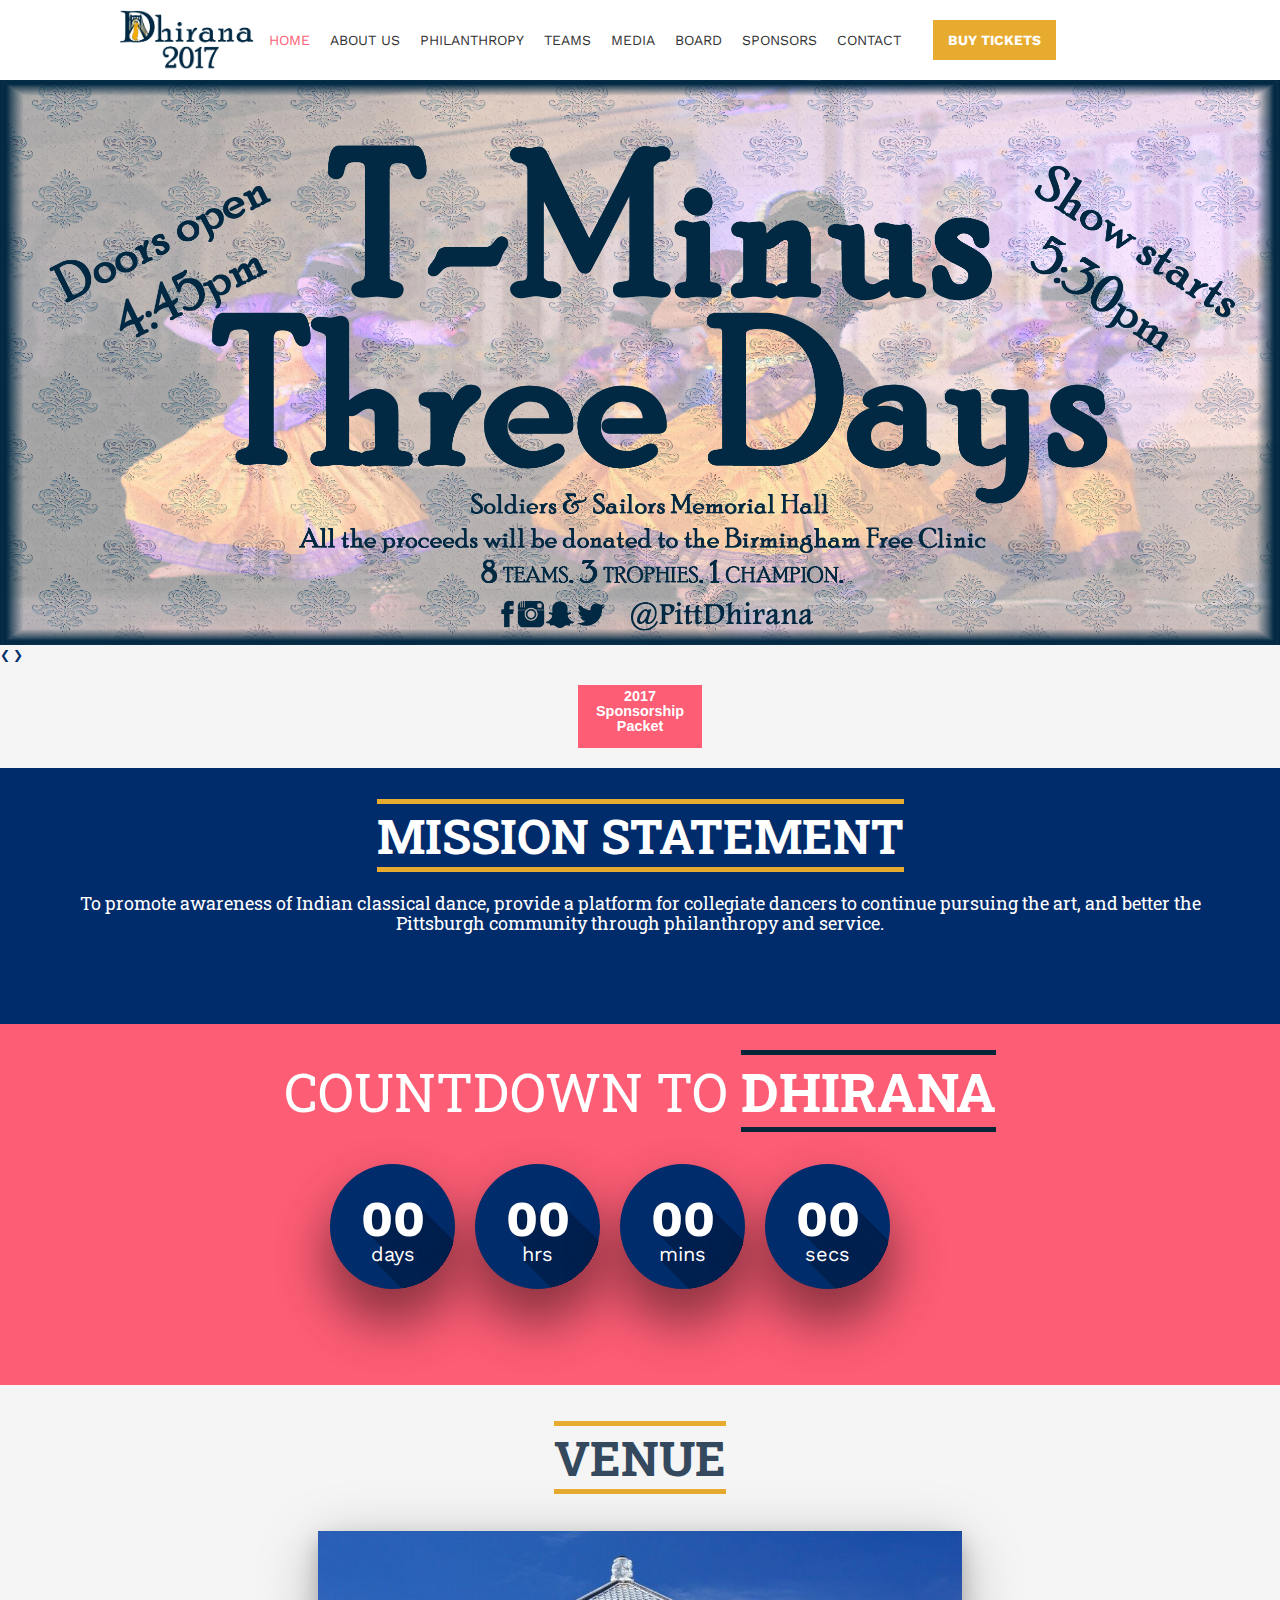
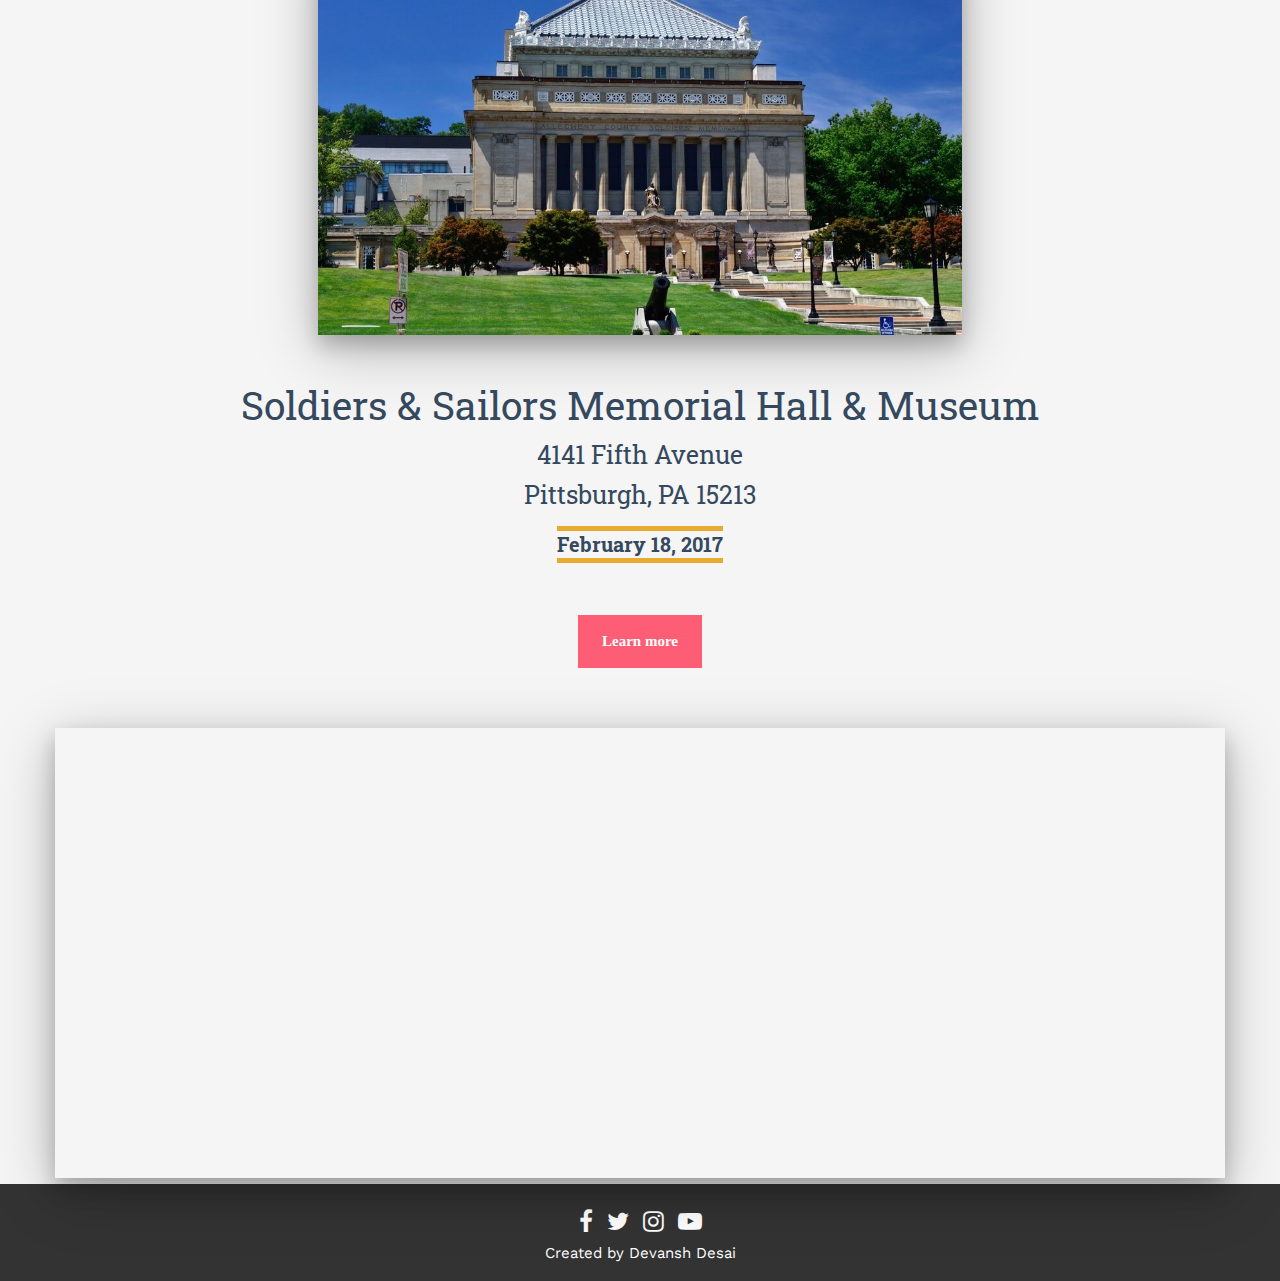
<file: index.html>
<!DOCTYPE html>
<!--[if lt IE 7]>      <html class="no-js lt-ie9 lt-ie8 lt-ie7"> <![endif]-->
<!--[if IE 7]>         <html class="no-js lt-ie9 lt-ie8"> <![endif]-->
<!--[if IE 8]>         <html class="no-js lt-ie9"> <![endif]-->
<!--[if gt IE 8]><!-->
<html class="no-js">
<!--<![endif]-->

<head>
    <meta charset="utf-8">
    <meta http-equiv="X-UA-Compatible" content="IE=edge,chrome=1">
    <title>Home | Dhirana 2017</title>
    <meta name="description" content="">
    <meta name="viewport" content="width=device-width">
    <meta name="viewport" content="width=device-width, initial-scale=1">
    
    <link rel="stylesheet" href="http://www.w3schools.com/lib/w3.css">
    <link rel="stylesheet" href="css/bootstrap.min.css">
    <link rel="stylesheet" href="css/bootstrap-responsive.min.css">
    <link rel="stylesheet" href="https://maxcdn.bootstrapcdn.com/font-awesome/4.4.0/css/font-awesome.min.css">
    <link rel="stylesheet" href="css/main.css">

    <script src="js/vendor/modernizr-2.6.2-respond-1.1.0.min.js"></script>

    <link rel="apple-touch-icon" sizes="57x57" href="images/favicons/apple-icon-57x57.png">
    <link rel="apple-touch-icon" sizes="60x60" href="images/favicons/apple-icon-60x60.png">
    <link rel="apple-touch-icon" sizes="72x72" href="images/favicons/apple-icon-72x72.png">
    <link rel="apple-touch-icon" sizes="76x76" href="images/favicons/apple-icon-76x76.png">
    <link rel="apple-touch-icon" sizes="114x114" href="images/favicons/apple-icon-114x114.png">
    <link rel="apple-touch-icon" sizes="120x120" href="images/favicons/apple-icon-120x120.png">
    <link rel="apple-touch-icon" sizes="144x144" href="images/favicons/apple-icon-144x144.png">
    <link rel="apple-touch-icon" sizes="152x152" href="images/favicons/apple-icon-152x152.png">
    <link rel="apple-touch-icon" sizes="180x180" href="images/favicons/apple-icon-180x180.png">
    <link rel="icon" type="image/png" sizes="192x192" href="images/favicons/android-icon-192x192.png">
    <link rel="icon" type="image/png" sizes="32x32" href="images/favicons/favicon-32x32.png">
    <link rel="icon" type="image/png" sizes="96x96" href="images/favicons/favicon-96x96.png">
    <link rel="icon" type="image/png" sizes="16x16" href="images/favicons/favicon-16x16.png">
    <link rel="manifest" href="images/favicons/manifest.json">
    <meta name="msapplication-TileColor" content="#ffffff">
    <meta name="msapplication-TileImage" content="images/favicons/ms-icon-144x144.png">
    <meta name="theme-color" content="#ffffff">
</head>

<body>
    <div id="fb-root"></div>
    <script>
        (function(d, s, id) {
            var js, fjs = d.getElementsByTagName(s)[0];
            if (d.getElementById(id)) return;
            js = d.createElement(s);
            js.id = id;
            js.src = "//connect.facebook.net/en_US/sdk.js#xfbml=1&version=v2.5";
            fjs.parentNode.insertBefore(js, fjs);
        }(document, 'script', 'facebook-jssdk'));
    </script>
    <div id="mainlogo">
        <header class="navbar navbar-fixed-top">
            <div class="navbar-inner">
                <div class="container">
                    <div class="pull-left" width="10px">
                        <a href="index.html">
                            <img id="widelogo" src="images/Dhirana2017WebsiteLogo_Poor.jpg" alt="dhirana 2017 wide logo">
                        </a>
                    </div>
                    <a style="margin-right:8%;" class="btn btn-navbar" data-toggle="collapse" data-target=".nav-collapse">
                        <span class="icon-bar"></span>
                        <span class="icon-bar"></span>
                        <span class="icon-bar"></span>
                    </a>
                    <div class="nav-collapse collapse center">
                        <ul class="nav">
                            <li class="active"><a href="index.html">Home</a></li>
                            <li><a href="aboutus.html">About Us</a></li>
                            <li><a href="philanthropy.html">Philanthropy</a></li>
                            <li><a href="teams.html">Teams</a></li>
                            <li><a href="media.html">Media</a></li>
                            <li><a href="board.html">Board</a></li>
			    <li><a href="sponsors.html">Sponsors</a></li>
                            <!--<li><a href="spifpa.html">SPIFPA</a></li>-->
                            <li><a href="contact-us.html">Contact</a></li>
			    <li>&nbsp;&nbsp;&nbsp;&nbsp;</li>
                            <li>&nbsp;&nbsp;&nbsp;&nbsp;</li>
                            <li>&nbsp;&nbsp;&nbsp;&nbsp;</li>
                            <li>&nbsp;&nbsp;&nbsp;&nbsp;</li>
			    <li>&nbsp;&nbsp;&nbsp;&nbsp;</li>
                            <li>&nbsp;&nbsp;&nbsp;&nbsp;</li>
                            <li>&nbsp;&nbsp;&nbsp;&nbsp;</li>
                            <li>&nbsp;&nbsp;&nbsp;&nbsp;</li>
			    <li>
                                <a style="background-color:#E7AB2F" target="_blank" width="100px" height="45px" href="https://dhirana2017.yapsody.com/event/index/58499/dhirana">
                                    <b style="color:#fff">BUY TICKETS</b>
                                </a>
                            </li>
		 	    <!--<li>&nbsp;&nbsp;&nbsp;&nbsp;</li>
                            <li>&nbsp;&nbsp;&nbsp;&nbsp;</li>
                            <li>&nbsp;&nbsp;&nbsp;&nbsp;</li>
                            <li>&nbsp;&nbsp;&nbsp;&nbsp;</li>
			    <li>&nbsp;&nbsp;&nbsp;&nbsp;</li>
                            <li>&nbsp;&nbsp;&nbsp;&nbsp;</li>
                            <li>&nbsp;&nbsp;&nbsp;&nbsp;</li>
                            <li>&nbsp;&nbsp;&nbsp;&nbsp;</li>
                            <li>
                                <a style="background-color:#E7AB2F" target="_blank" href="https://engage.pitt.edu/dhirana">
                                    <b style="color:#fff">DONATE NOW</b>
                                </a>
                            </li>-->
                        </ul>
                    </div>
                </div>
            </div>
        </header>

	    <br/><br/><br/><br/>
	 <div class="w3-content w3-display-container">
	
		 
	<a href="https://www.facebook.com/events/222160954912712/"> 
        	<img class="mySlides" src="images/websiteImages/ThreeDaysLeft.jpg" style="width:100%">
	</a>
	<a href="https://www.facebook.com/PittDhirana/"> 
        	<img class="mySlides" src="images/websiteImages/Flyer2BackStretched.jpg" style="width:100%">
	</a>
	<a href="https://www.facebook.com/PittDhirana/"> 
        	<img class="mySlides" src="images/websiteImages/PittAlumniStretched.jpg" style="width:100%">
	</a>
	<a href="https://www.youtube.com/watch?v=ksDWCo5DIgI">
        	<img class="mySlides" src="images/websiteImages/WebsiteLineupStretched.jpg" style="width:100%">
	</a>
	
		 
        <a class="w3-btn-floating w3-display-left" onclick="plusDivs(-1)">&#10094;</a>
        <a class="w3-btn-floating w3-display-right" onclick="plusDivs(1)">&#10095;</a>
	</div>
        
        <script>
            var slideIndex = 1;
            showDivs(slideIndex);

            function plusDivs(n) { 
                showDivs(slideIndex += n);
            }

            function showDivs(n) {
                var i;
                var x = document.getElementsByClassName("mySlides");
                if (n > x.length) {slideIndex = 1}    
                if (n < 1) {slideIndex = x.length}
                for (i = 0; i < x.length; i++) {
                    x[i].style.display = "none";  
                }
                x[slideIndex-1].style.display = "block";  
            }
        </script>
        
        <script>
            var myIndex = 0;
            carousel();

            function carousel() {
                var i;
                var x = document.getElementsByClassName("mySlides");
                for (i = 0; i < x.length; i++) {
                    x[i].style.display = "none";  
                }
                myIndex++;
                if (myIndex > x.length) {myIndex = 1}    
                x[myIndex-1].style.display = "block";  
                setTimeout(carousel, 8000); // Change image every 8 seconds
            }
        </script>
	    <br>
            <center>
                <a target="_blank" href="Dhirana2017_SponsorshipPacket.pdf" style="font-size:0.6em;font-family:'Roboto Slab';line-height:1.2em;">
                    <div class="btn btn-primary" style="color:#fff;font-family:'Lato',sans-serif;font-size:2.0em;width:100px;height:55px;line-height:15px;">
                        <b>2017 Sponsorship Packet</b>
                    </div>
                </a>
                <!--<a target="_blank" href="https://engage.pitt.edu/dhirana" style="font-size:0.6em;font-family:'Roboto Slab';line-height:1.2em;">
                    <div class="btn btn-primary" style="color:#fff;font-family:'Lato',sans-serif;font-size:2.0em;width:100px;height:55px;line-height:15px;">
			    <b>Donate Online</b>
                    </div>
                </a>-->
        <br><br>

    <section id="about">
        <div class="container">
            <div class="center gap">
                <br>
                <h3 style="font-size:4em;line-height:2em;"><b style="border-bottom:5px solid #E7AB2F;border-top:5px solid #E7AB2F;">MISSION STATEMENT</b></h3>
                <h4 class="mission">To promote awareness of Indian classical dance, provide a platform for collegiate dancers to continue pursuing the art, and better the Pittsburgh community through philanthropy and service.</h4>
            </div>
            <br>
            <br>
        </div>
    </section>
    <section class="center" id="countdownsection">
        <div class="container center">
            <div class="center">
                <h3 style="font-size:4.5em;">COUNTDOWN TO <b style="border-bottom:5px solid #092638;border-top:5px solid #092638;line-height:2.5em;">DHIRANA</b></h3>
            </div>
            <div class="container">
                <div class="row center">
                    <time id="count-down" datetime="2017-02-18T23:00:00"></time>
                </div>
            </div>
            <br>
            <br>
            <br>
        </div>
    </section>

    <section id="career" class="container">
        <div class="row-fluid">
            <div class="span12">
                <br>
                <h1 class="center" style="font-size:4em;line-height:1.8em;">
                    <b style="border-bottom:5px solid #E7AB2F;border-top:5px solid #E7AB2F;">VENUE</b></h1>
                <br>
            </div>
        </div>
        <div class="center">
            <img class="shadow" alt="soliders and sailors memorial hall sunny" style="min-width:325px;" width="55%" src="images/Soldiers3.jpg" alt="soldiers and sailors memorial hall front outside sunny">
        </div>
        <br>
        <br>
        <div class="center">
            <h1>Soldiers & Sailors Memorial Hall & Museum</h1>
            <h3>4141 Fifth Avenue
                <br>Pittsburgh, PA 15213</h3>
            <h2><b style="border-bottom:5px solid #E7AB2F;border-top:5px solid #E7AB2F;">February 18, 2017</b></h2>
            <br>
            <br>
            <a target="_blank" href="http://soldiersandsailorshall.org/">
                <div class="btn btn-primary" style="color:#fff;font-size:1.25em;font-family:'Lato';line-height:45px;height:45px;width:100px;">
                    <b>Learn more</b>
                </div>
            </a>
            <br>
            <br>
        </div>
        <br>
        <br>
        <iframe class="shadow" width="100%" height="450" frameborder="0" style="border:0" src="https://www.google.com/maps/embed/v1/place?q=place_id:ChIJtXxIMCnyNIgRGFR6_AYkEnM&key=AIzaSyChLGV9QfRcL6MaZ-vTZaGXPLp4hsobjPc" allowfullscreen></iframe>
    </section>

    <footer id="footer">
        <div class="container center">
            <div class="row-fluid">
                <div class="span12">
                    <ul class="social center">
                        <li><a target="_blank" href="https://www.facebook.com/PittDhirana"><i class="fa fa-facebook"></i></a></li>
                        <li><a target="_blank" href="https://twitter.com/pittdhirana"><i class="fa fa-twitter"></i></a></li>
                        <li><a target="_blank" href="https://instagram.com/pittdhirana/"><i class="fa fa-instagram"></i></a></li>
                        <li><a target="_blank" href="https://www.youtube.com/user/officialpittdhirana"><i class="fa fa-youtube-play"></i></a></li>
                    </ul>
                </div>
            </div>
            <div class="row-fluid">
                <div class="span12">
                    <a target="_blank" href="http://devanshdesai.com/" style="font-size:1.25em;color:#fff;">
                        <div style="margin-top:7px;" class="mylink">
                            Created by Devansh Desai
                        </div>
                    </a>
                </div>
            </div>
        </div>
    </footer>

    <script>
        (function(i, s, o, g, r, a, m) {
            i['GoogleAnalyticsObject'] = r;
            i[r] = i[r] || function() {
                (i[r].q = i[r].q || []).push(arguments)
            }, i[r].l = 1 * new Date();
            a = s.createElement(o),
                m = s.getElementsByTagName(o)[0];
            a.async = 1;
            a.src = g;
            m.parentNode.insertBefore(a, m)
        })(window, document, 'script', '//www.google-analytics.com/analytics.js', 'ga');

        ga('create', 'UA-65611163-3', 'auto');
        ga('send', 'pageview');
    </script>
    <script src="js/vendor/jquery-1.9.1.min.js"></script>
    <script src="js/vendor/bootstrap.min.js"></script>
    <script src="js/countdown.js"></script>
    <script>
        $(document).ready(function() {
            $("#count-down")
                .countdown({
                    numberFormat: "true"
                }, function() {});
        });
    </script>

</body>

</html>
</file>
<file: css/main.css>
@import url(https://fonts.googleapis.com/css?family=Work+Sans);
@import url(https://fonts.googleapis.com/css?family=Roboto+Slab:300);
* {
    max-width: 100%;
}
html, body {
    max-width: 100%;
    !important height: 100%;
    margin: 0px;
    padding: 0px;
    overflow-x: hidden;
    background: #eeeeee;
}
.clearfix {
    *zoom: 1
}
.clearfix:before, .clearfix:after {
    display: table;
    content: "";
    line-height: 0
}
.clearfix:after {
    clear: both
}
.hide-text {
    font: 0/0 a;
    color: transparent;
    text-shadow: none;
    background-color: transparent;
    border: 0
}
.input-block-level {
    display: block;
    width: 100%;
    min-height: 30px;
    -webkit-box-sizing: border-box;
    -moz-box-sizing: border-box;
    box-sizing: border-box
}
body {
    font-size: 12px;
    color: #34495e;
    background: #f5f5f5
}
body h1, body h2, body h3, body h4, body .created {
    font-family: "Roboto Slab", sans-serif;
    ;
    font-weight: normal
}
body h5, body h6 {
    margin: 0
}
body h3, body h4 {
    margin-top: 0
}
.btn {
    -webkit-border-radius: 0;
    -moz-border-radius: 0;
    border-radius: 0;
    border: 0;
    background-image: none;
    text-shadow: none;
    -webkit-box-shadow: none;
    -moz-box-shadow: none;
    box-shadow: none
}
.btn.btn-transparent {
    border: 3px solid #fff;
    background: transparent;
    color: #fff
}
.btn.btn-transparent:hover {
    border-color: rgba(255, 255, 255, 0.5)

}
.btn.btn-link {
    color: #FD5D75;
    padding: 0
}
.btn.btn-link:hover {
    text-decoration: none
}
.btn-primary {
    background-color: #FD5D75;
    -webkit-transition: background-color 1s;
    transition: background-color 1s;
}
.btn-primary:hover {
    background-color: #C6364B;
    color: #fff;
    -webkit-transition: background-color 1s;
    transition: background-color 1s;
}
a {
    color: #002C6C;
    -webkit-transition: 300ms;
    -moz-transition: 300ms;
    -o-transition: 300ms;
    transition: 300ms
}
a:hover, a:focus {
    color: #002C6C;
    text-decoration: none;
    outline: 0
}
.dropdown-menu {
    margin-top: -1px;
    min-width: 180px
}
body>section {
    padding: 50px 0
}
body>section#slide-show {
    padding: 0
}
#countdownsection {
    background: #FD5D75;
    color: #fff
}
#countdownsection .links>a {
    background: #fff;
    color: #2dcc70;
    text-shadow: none
}
#sponsors {
    background: #fff
}
#sponsors h4 {
    color: #999
}
#sponsors .carousel {
    margin-bottom: 0
}
#sponsors .sponsors ul.thumbnails {
    margin: 0
}
#sponsors .sponsors ul.thumbnails>li {
    text-align: center;
    margin-bottom: 0
}
#sponsors .prev, #sponsors .next {
    color: #FD5D75
}
.title {
    color: #002C6C;
    padding: 25px 0;
}
.center {
    text-align: center
}
.box {
    background-color: #fff;
    border-top: 1px solid #f0f0f0;
    -webkit-box-shadow: 0 1px 2px 0 rgba(0, 0, 0, 0.1);
    box-shadow: 0 1px 2px 0 rgba(0, 0, 0, 0.1);
    padding: 10px;
    -webkit-border-radius: 4px;
    -moz-border-radius: 4px;
    border-radius: 4px
}
.progress {
    margin-bottom: 10px
}
.progress, .progress .bar {
    -webkit-border-radius: 0;
    -moz-border-radius: 0;
    border-radius: 0;
    background-image: none;
    -webkit-box-shadow: none;
    -moz-box-shadow: none;
    box-shadow: none;
    text-shadow: none;
    height: 30px;
    line-height: 30px
}
.label, .badge {
    font-weight: 300;
    font-size: 90%
}
ul.breadcrumb {
    margin: 12px 0 0;
    background: transparent
}
ul.breadcrumb>li {
    text-shadow: none
}
ul.breadcrumb>li>a, ul.breadcrumb>li .divider {
    color: #fff
}
ul.breadcrumb>li.active {
    color: rgba(255, 255, 255, 0.7)
}
ul.tag-cloud li {
    display: inline-block;
    margin: 0 0 2px 0
}
.btn-social {
    border: 0;
    color: #fff;
    text-shadow: 0 1px rgba(0, 0, 0, 0.5)
}
.btn-social.btn-facebook {
    background: #4f7dd4
}
.btn-social.btn-facebook:hover {
    background: #789bde
}
.btn-social.btn-twitter {
    background: #5bceff
}
.btn-social.btn-twitter:hover {
    background: #8eddff
}
.btn-social:hover {
    color: #fff
}
header.navbar .navbar-inner {
    background: #fff!important;
    min-width: 107%;
    border: 0;
    -webkit-box-shadow: none;
    -moz-box-shadow: none;
    box-shadow: none
}
header #logo {
    width: 220px;
    height: 80px;
    margin-left: -20%;
    background: url(../images/logo.png) no-repeat 0 0%
}
header.navbar {}
header.navbar .nav {
    margin-top: 20px;
    max-width: 100%;
    align: right;
    display: inline;
}
header.navbar .nav>li {
    margin-right: -10px;
}
header.navbar .nav>li>a {
    padding-top: 10px;
    padding-bottom: 10px;
    color: #333;
    font-family: "Work Sans", sans-serif;
    font-size: 14px;
    text-transform: uppercase;
    text-shadow: none
}
header.navbar .nav>li>a:hover {
    background: transparent;
    color: #FD5D75;
    border-bottom: 5px solid #002C6C;
    -webkit-box-shadow: none;
    -moz-box-shadow: none;
    box-shadow: none
}
header.navbar .nav>li.active>a, header.navbar .nav>li.active>a:hover {
    background: transparent;
    color: #FD5D75;
    -webkit-box-shadow: none;
    -moz-box-shadow: none;
    box-shadow: none
}
header.navbar .nav>li.dropdown.open>a.dropdown-toggle {
    background: transparent;
    color: #FD5D75
}
header.navbar .nav>li.login>a {
    border-left: 1px solid #e5e5e5
}
header .dropdown-menu {
    margin-top: 0px
}
header .dropdown-menu:before {
    display: none!important
}
.navbar .nav li.dropdown.open>.dropdown-toggle, .navbar .nav li.dropdown.active>.dropdown-toggle, .navbar .nav li.dropdown.open.active>.dropdown-toggle {
    background-color: transparent;
    color: #FD5D75
}
.navbar .nav>.active>a, .navbar .nav>.active>a:hover, .navbar .nav>.active>a:focus {
    -webkit-box-shadow: none;
    -moz-box-shadow: none;
    box-shadow: none
}
.navbar .nav>li>a:focus, .navbar .nav>li>a:hover {
    color: #FD5D75
}
.dropdown-menu {
    -webkit-border-radius: 0;
    -moz-border-radius: 0;
    border-radius: 0;
    -webkit-box-shadow: none;
    -moz-box-shadow: none;
    box-shadow: none;
    padding: 0;
    border: 0
}
.dropdown-menu>.active>a, .dropdown-menu>.active>a:hover, .dropdown-menu>.active>a:focus, .dropdown-menu>li>a:hover, .dropdown-menu>li>a:focus, .dropdown-submenu:hover>a, .dropdown-submenu:focus>a {
    background: #FD5D75
}
.main-info {
    background-color: #fff;
    color: #999
}
.main-info h4 {
    color: #999
}
.icon-medium {
    font-size: 18px;
    width: 18px;
    line-height: 18px;
    text-align: center;
    display: inline-block;
    background: #FD5D75;
    padding: 10px;
    -webkit-border-radius: 100%;
    -moz-border-radius: 100%;
    border-radius: 100%;
    color: #fff
}
.modal {
    border: 0;
    width: 600px;
    max-width: 90%;
    !important height: auto;
}
.modal#loginForm {
    width: 600px;
    margin-left: -300px
}
.modal .modal-header {
    border: 0;
    padding: 20px 20px 0
}
.modal .modal-header>h4 {
    font-weight: 300;
    font-size: 14px;
    color: #848484;
    text-transform: uppercase;
    margin: 0
}
.modal .modal-body {
    padding-left: 2.5%;
    position: absolute;
}
.modal input[type="text"], .modal input[type="password"] {
    padding: 5px 10px;
    min-height: 30px;
    width: 130px;
    margin-right: 10px
}
.modal .icon-remove {
    color: #fff;
    position: absolute;
    right: -10px;
    z-index: 9999;
    top: -5px;
    width: 30px;
    height: 30px;
    line-height: 30px;
    text-align: center;
    display: block;
    background: red;
    -webkit-border-radius: 100%;
    -moz-border-radius: 100%;
    border-radius: 100%;
    cursor: pointer
}
.modal button {
    margin-left: 10px;
    border: 0
}
.gap {
    margin-bottom: 50px
}
.big-gap {
    margin-bottom: 100px
}
.no-margin {
    margin: 0;
    padding: 0
}
#about {
    background: #002C6C;
    color: #999
}
#about h1, #about h2, #about h3, #about h4, #about h5, #about h6 {
    color: #fff
}
h2 {
    font-size: 1.7em;
}
#main-contents {
    margin-top: 20px
}
#main-contents .blog-news .created {
    font-size: 18px;
    color: #2dcc70
}
.registration-form {
    border: 0;
    background-color: #fff;
    border-top: 1px solid #f0f0f0;
    -webkit-box-shadow: 0 1px 2px 0 rgba(0, 0, 0, 0.1);
    -moz-box-shadow: 0 1px 2px 0 rgba(0, 0, 0, 0.1);
    box-shadow: 0 1px 2px 0 rgba(0, 0, 0, 0.1);
    padding: 20px;
    display: inline-block
}
#bottom {
    background: #232323;
    color: #6f6f6f
}
#bottom h4 {
    margin-top: 0;
    margin-bottom: 15px
}
#bottom h1, #bottom h2, #bottom h3, #bottom h4, #bottom h5, #bottom h6 {
    color: #fff
}
#bottom a {
    color: #6f6f6f
}
#bottom a:hover {
    color: #FD5D75
}
#bottom ul.address>li {
    position: relative;
    padding-left: 20px;
    margin-top: 10px
}
#bottom ul.address>li:first-child {
    margin-top: 0
}
#bottom ul.address>li>i {
    position: absolute;
    top: 3px;
    left: 0
}
#bottom ul.thumbnails {
    margin-bottom: 0
}
#bottom ul.thumbnails li {
    margin-bottom: 5px
}
ul.arrow, ul.arrow-double, ul.tick, ul.cross, ul.star, ul.rss {
    list-style: none;
    padding: 0;
    margin: 0
}
ul.arrow li::before, ul.arrow-double li::before, ul.tick li::before, ul.cross li::before, ul.star li::before, ul.rss li::before, ul.arrow li::after, ul.arrow-double li::after, ul.tick li::after, ul.cross li::after, ul.star li::after, ul.rss li::after {
    font-family: FontAwesome;
    font-size: 11px
}
ul.arrow li::before, ul.arrow-double li::before, ul.tick li::before, ul.cross li::before, ul.star li::before, ul.rss li::before {
    margin-right: 5px
}
ul.arrow li::before {
    content: "\f105"
}
ul.arrow-double li::before {
    content: "\f101"
}
ul.tick li::before {
    content: "\f00c"
}
ul.cross li::before {
    content: "\f00d"
}
ul.star li::before {
    content: "\f006"
}
ul.rss li::before {
    content: "\f09e"
}
#footer {
    background: #333;
    padding-top: 15px;
    padding-bottom: 15px;
    color: #fff;
    font-family: "Work Sans", sans-serif;
}
#footer a {
    color: #fff;
}
#footer a:hover {
    color: #FD5D75
}
#footer #gototop {
    height: 40px;
    line-height: 40px;
    width: 40px;
    text-align: center;
    display: inline-block;
    background: #1d1d1d;
    font-size: 24px;
    color: #fff
}
#footer #gototop:hover {
    background: #2b2b2b;
    text-decoration: none
}
#footer .cp {
    margin-top: 11px
}
ul.social {
    list-style: none;
    margin: 10px 0 0;
    padding: 0;
    display: inline-block
}
ul.social>li {
    display: inline-block;
    margin: 0 5px
}
ul.social>li>a {
    font-size: 24px;
    color: #fff
}
ul.social>li>a:hover {
    color: #FD5D75
}
.box-border {
    padding: 15px
}
.accordion-group {
    background-color: #fff;
    border-top: 1px solid #f0f0f0
}
.accordion-heading .accordion-toggle {
    color: #666;
    font-weight: 700
}
.accordion-inner {
    border-top: 0
}
.blog .blog-item h2 {
    margin-top: 0
}
.blog .blog-item .date span {
    display: block;
    text-align: center
}
.blog .blog-item .date span.day {
    font-size: 50px;
    line-height: 50px;
    padding-top: 10px;
    font-family: "Roboto Slab", sans-serif;
    , sans-serif
}
.blog .blog-item .date span.month {
    font-size: 18px
}
.blog .blog-item .tag {
    margin-top: 5px
}
.blog .blog-item .avatar {
    margin-top: 5px
}
select, textarea, input[type="text"], input[type="password"], input[type="datetime"], input[type="datetime-local"], input[type="date"], input[type="month"], input[type="time"], input[type="week"], input[type="number"], input[type="email"], input[type="url"], input[type="search"], input[type="tel"], input[type="color"], .uneditable-input {
    -webkit-border-radius: 3px;
    -moz-border-radius: 3px;
    border-radius: 3px;
    -webkit-box-shadow: none;
    -moz-box-shadow: none;
    box-shadow: none;
    min-height: 50px;
    padding: 0 15px;
    border: 3px solid #ededed
}
select:focus, textarea:focus, input[type="text"]:focus, input[type="password"]:focus, input[type="datetime"]:focus, input[type="datetime-local"]:focus, input[type="date"]:focus, input[type="month"]:focus, input[type="time"]:focus, input[type="week"]:focus, input[type="number"]:focus, input[type="email"]:focus, input[type="url"]:focus, input[type="search"]:focus, input[type="tel"]:focus, input[type="color"]:focus, .uneditable-input:focus {
    border-color: #2dcc70;
    -webkit-box-shadow: none;
    -moz-box-shadow: none;
    box-shadow: none
}
.input-block-level {
    min-height: 50px
}
textarea#message {
    padding: 10px 15px;
    height: 219px
}
.widget {
    margin-bottom: 30px
}
.widget>h3 {
    font-size: 16px;
    margin-top: 0
}
.widget h5 {
    margin-top: 10px
}
.widget .date {
    margin-top: 5px;
    padding: 8px 10px;
    background: #2dcc70
}
.widget .date>span {
    display: block;
    text-align: center;
    font-family: "Roboto Slab", sans-serif;
    ;
    color: #fff
}
.widget .date>span.month {
    font-size: 14px;
    line-height: 14px;
    font-weight: 700;
    text-transform: uppercase
}
.widget .date>span.day {
    font-size: 18px;
    line-height: 18px
}
#pricing-table {
    margin-top: 20px;
    margin-bottom: 30px
}
#pricing-table .plan {
    list-style: none;
    margin: 0;
    padding: 0;
    color: #fff
}
#pricing-table .plan.featured {
    -webkit-transform: scale(1.1);
    -moz-transform: scale(1.1);
    -ms-transform: scale(1.1);
    -o-transform: scale(1.1);
    transform: scale(1.1)
}
#pricing-table .plan>li {
    padding: 10px 15px
}
#pricing-table .plan>li.plan-name {
    background: rgba(0, 0, 0, 0.1)
}
#pricing-table .plan>li.plan-name h3 {
    margin: 10px 0
}
#pricing-table .plan>li.plan-action {
    padding: 20px 0
}
#pricing-table .plan1 {
    background: #1abc9c
}
#pricing-table .plan2 {
    background: #e74c3c
}
#pricing-table .plan3 {
    background: #3498db
}
#pricing-table .plan4 {
    background: #9b59b6
}
ul.gallery {
    display: block;
    margin: -15px
}
ul.gallery.col-1 li {
    width: 100%
}
ul.gallery.col-2 li {
    width: 50%
}
ul.gallery.col-3 li {
    width: 33.3333%
}
ul.gallery.col-4 li {
    width: 25%
}
ul.gallery li {
    display: block;
    padding: 0;
    margin: 0;
    float: left
}
ul.gallery li .desc {
    margin: 15px
}
ul.gallery li .preview {
    margin: 15px;
    display: block;
    position: relative
}
ul.gallery li .preview .overlay {
    width: 100%;
    height: 100%;
    position: absolute;
    left: 0;
    top: 0;
    background: rgba(0, 0, 0, 0.6);
    opacity: 0;
    filter: alpha(opacity=0);
    -webkit-transition: opacity 300ms;
    -moz-transition: opacity 300ms;
    -o-transition: opacity 300ms;
    transition: opacity 300ms
}
ul.gallery li .preview .links {
    width: 104px;
    height: 40px;
    position: absolute;
    top: 50%;
    left: 50%;
    margin-top: -20px;
    margin-left: -52px;
    opacity: 0;
    filter: alpha(opacity=0);
    -webkit-transform: translate(0, -50px);
    -moz-transform: translate(0, -50px);
    -ms-transform: translate(0, -50px);
    -o-transform: translate(0, -50px);
    transform: translate(0, -50px);
    -webkit-transition: 300ms;
    -moz-transition: 300ms;
    -o-transition: 300ms;
    transition: 300ms
}
ul.gallery li .preview .links>a {
    width: 50px;
    height: 40px;
    line-height: 40px;
    display: inline-block;
    text-align: center;
    background: #2dcc70;
    color: #fff;
    text-shadow: 0 1px rgba(0, 0, 0, 0.3);
    font-size: 18px;
    margin: 0 1px
}
ul.gallery li .preview:hover .overlay, ul.gallery li .preview:hover .links {
    opacity: 1;
    filter: alpha(opacity=100)
}
ul.gallery li .preview:hover .links {
    -webkit-transform: translate(0, 0);
    -moz-transform: translate(0, 0);
    -ms-transform: translate(0, 0);
    -o-transform: translate(0, 0);
    transform: translate(0, 0)
}
ul.faq {
    list-style: none;
    margin: 0
}
ul.faq li {
    margin-top: 30px
}
ul.faq li:first-child {
    margin-top: 0
}
ul.faq li span.number {
    display: block;
    float: left;
    width: 50px;
    height: 50px;
    line-height: 50px;
    text-align: center;
    background: #2dcc70;
    color: #fff;
    font-size: 24px
}
ul.faq li>div {
    margin-left: 70px
}
ul.faq li>div h3 {
    margin-top: 0
}
#error {
    text-align: center;
    margin-top: 150px;
    margin-bottom: 150px
}
#mainlogo {
    position: relative;
    height: 100%;
}
#logo {
    width: 600px;
    display: block;
    margin: auto;
    padding-top: 55px;
    position: relative;
}
#widelogo {
    height: 60px;
    margin-top: 10px;
    margin-bottom: 10px;
    margin-left: 20px;
    padding-right: 22%;
    position: relative;
}
.text {
    color: #fff;
    font-size: 1.35em;
    font-family: 'Roboto Slab';
    line-height: 1.7em;
}
.addmargin {
    left: 20px;
    right: 20px;
}
.shadow {
    box-shadow: 0 10px 20px rgba(0, 0, 0, 0.22), 0 14px 56px rgba(0, 0, 0, 0.25);
}
.whiteborder {
    border-color: #fff;
    border-width: 3px;
    border-style: solid;
}
###################################################

#count-down {
    font-size: 20px;
    margin-left: 50px;
}
#count-down ul {
    display: inline-block;
    width: 90%;
    margin-left: 0%;
    list-style: none outside none;
    margin-top: -3%;
    padding: 0;
    align: center;
}
#count-down ul:after {
    content: "";
    display: inline;
}
#count-down li {
    display: inline-block;
    padding: 0 10px;
    position: relative;
    text-align: center;
    width: 125px;
    height: 175px;
}
#count-down div {
    background: #ccc;
    -moz-border-radius: 6px;
    -webkit-border-radius: 6px;
    border-radius: 6px;
    font-size: 1em;
    line-height: 1em;
    padding: 1em;
    position: relative;
}
#count-down div:after {
    content: " " attr(data-interval-text);
    display: inline;
    position: relative;
}
#count-down {
    font-size: 50px;
    font-family: "Work Sans", sans-serif;
}
#count-down div {
    background: #002C6C;
    -moz-border-radius: 50%;
    -webkit-border-radius: 50%;
    border-radius: 50%;
    color: #fff;
    font-weight: bold;
    overflow: hidden;
    margin: 30px 0;
    padding: .6em .25em 0.9em;
    box-shadow: 0 30px 50px 5px rgba(0, 0, 0, .44);
    text-shadow: 0px 0px #00204f, 1px 1px #00204f, 2px 2px #00204f, 3px 3px #00204f, 4px 4px #00204f, 5px 5px #00204f, 6px 6px #00204f, 7px 7px #00204f, 8px 8px #00204f, 9px 9px #00204f, 10px 10px #00204f, 11px 11px #00204f, 12px 12px #00204f, 13px 13px #00204f, 14px 14px #00204f, 15px 15px #00204f, 16px 16px #00204f, 17px 17px #00204f, 18px 18px #00204f, 19px 19px #00204f, 20px 20px #00204f, 21px 21px #00204f, 22px 22px #00204f, 23px 23px #00204f, 24px 24px #00204f, 25px 25px #00204f, 26px 26px #00204f, 27px 27px #00204f, 28px 28px #00204f, 29px 29px #00204f, 30px 30px #00204f, 31px 31px #00204f, 32px 32px #00204f, 33px 33px #00204f, 34px 34px #00204f, 35px 35px #00204f, 36px 36px #00204f, 37px 37px #00204f, 38px 38px #00204f, 39px 39px #00204f, 40px 40px #00204f, 41px 41px #00204f, 42px 42px #00204f, 43px 43px #00204f, 44px 44px #00204f, 45px 45px #00204f, 46px 46px #00204f, 47px 47px #00204f, 48px 48px #00204f, 49px 49px #00204f, 50px 50px #00204f, 51px 51px #00204f, 52px 52px #00204f, 53px 53px #00204f, 54px 54px #00204f, 55px 55px #00204f, 56px 56px #00204f, 57px 57px #00204f, 58px 58px #00204f, 59px 59px #00204f, 60px 60px #00204f, 61px 61px #00204f, 62px 62px #00204f, 63px 63px #00204f, 64px 64px #00204f, 65px 65px #00204f, 66px 66px #00204f, 67px 67px #00204f, 68px 68px #00204f, 69px 69px #00204f, 70px 70px #00204f, 71px 71px #00204f, 72px 72px #00204f, 73px 73px #00204f, 74px 74px #00204f, 75px 75px #00204f, 76px 76px #00204f, 77px 77px #00204f, 78px 78px #00204f, 79px 79px #00204f, 80px 80px #00204f, 81px 81px #00204f, 82px 82px #00204f, 83px 83px #00204f, 84px 84px #00204f, 85px 85px #00204f, 86px 86px #00204f, 87px 87px #00204f, 88px 88px #00204f, 89px 89px #00204f, 90px 90px #00204f, 91px 91px #00204f, 92px 92px #00204f, 93px 93px #00204f, 94px 94px #00204f, 95px 95px #00204f, 96px 96px #00204f, 97px 97px #00204f, 98px 98px #00204f, 99px 99px #00204f, 100px 100px #00204f, 101px 101px #00204f, 102px 102px #00204f, 103px 103px #00204f, 104px 104px #00204f, 105px 105px #00204f, 106px 106px #00204f, 107px 107px #00204f, 108px 108px #00204f, 109px 109px #00204f, 110px 110px #00204f, 111px 111px #00204f, 112px 112px #00204f, 113px 113px #00204f, 114px 114px #00204f, 115px 115px #00204f, 116px 116px #00204f, 117px 117px #00204f, 118px 118px #00204f, 119px 119px #00204f, 120px 120px #00204f, 121px 121px #00204f, 122px 122px #00204f, 123px 123px #00204f, 124px 124px #00204f, 125px 125px #00204f, 126px 126px #00204f, 127px 127px #00204f, 128px 128px #00204f, 129px 129px #00204f, 130px 130px #00204f, 131px 131px #00204f, 132px 132px #00204f, 133px 133px #00204f, 134px 134px #00204f, 135px 135px #00204f, 136px 136px #00204f, 137px 137px #00204f, 138px 138px #00204f, 139px 139px #00204f, 140px 140px #00204f, 141px 141px #00204f, 142px 142px #00204f, 143px 143px #00204f, 144px 144px #00204f, 145px 145px #00204f, 146px 146px #00204f, 147px 147px #00204f, 148px 148px #00204f, 149px 149px #00204f, 150px 150px #00204f, 151px 151px #00204f, 152px 152px #00204f, 153px 153px #00204f, 154px 154px #00204f, 155px 155px #00204f, 156px 156px #00204f, 157px 157px #00204f, 158px 158px #00204f, 159px 159px #00204f, 160px 160px #00204f, 161px 161px #00204f, 162px 162px #00204f, 163px 163px #00204f, 164px 164px #00204f, 165px 165px #00204f, 166px 166px #00204f, 167px 167px #00204f, 168px 168px #00204f, 169px 169px #00204f, 170px 170px #00204f, 171px 171px #00204f, 172px 172px #00204f, 173px 173px #00204f, 174px 174px #00204f, 175px 175px #00204f, 176px 176px #00204f, 177px 177px #00204f, 178px 178px #00204f, 179px 179px #00204f, 180px 180px #00204f, 181px 181px #00204f, 182px 182px #00204f, 183px 183px #00204f, 184px 184px #00204f, 185px 185px #00204f, 186px 186px #00204f, 187px 187px #00204f, 188px 188px #00204f, 189px 189px #00204f, 190px 190px #00204f, 191px 191px #00204f, 192px 192px #00204f, 193px 193px #00204f, 194px 194px #00204f, 195px 195px #00204f, 196px 196px #00204f, 197px 197px #00204f, 198px 198px #00204f, 199px 199px #00204f, 200px 200px #00204f;
}
#count-down div:after {
    bottom: .5em;
    font-size: .4em;
    font-weight: normal;
    left: 50%;
    margin-left: -2em;
    position: absolute;
    width: 4em;
    text-shadow: 0px 0px #00204f, 1px 1px #00204f, 2px 2px #00204f, 3px 3px #00204f, 4px 4px #00204f, 5px 5px #00204f, 6px 6px #00204f, 7px 7px #00204f, 8px 8px #00204f, 9px 9px #00204f, 10px 10px #00204f, 11px 11px #00204f, 12px 12px #00204f, 13px 13px #00204f, 14px 14px #00204f, 15px 15px #00204f, 16px 16px #00204f, 17px 17px #00204f, 18px 18px #00204f, 19px 19px #00204f, 20px 20px #00204f, 21px 21px #00204f, 22px 22px #00204f, 23px 23px #00204f, 24px 24px #00204f, 25px 25px #00204f, 26px 26px #00204f, 27px 27px #00204f, 28px 28px #00204f, 29px 29px #00204f, 30px 30px #00204f, 31px 31px #00204f, 32px 32px #00204f, 33px 33px #00204f, 34px 34px #00204f, 35px 35px #00204f, 36px 36px #00204f, 37px 37px #00204f, 38px 38px #00204f, 39px 39px #00204f, 40px 40px #00204f, 41px 41px #00204f, 42px 42px #00204f, 43px 43px #00204f, 44px 44px #00204f, 45px 45px #00204f, 46px 46px #00204f, 47px 47px #00204f, 48px 48px #00204f, 49px 49px #00204f, 50px 50px #00204f, 51px 51px #00204f, 52px 52px #00204f, 53px 53px #00204f, 54px 54px #00204f, 55px 55px #00204f, 56px 56px #00204f, 57px 57px #00204f, 58px 58px #00204f, 59px 59px #00204f, 60px 60px #00204f, 61px 61px #00204f, 62px 62px #00204f, 63px 63px #00204f, 64px 64px #00204f, 65px 65px #00204f, 66px 66px #00204f, 67px 67px #00204f, 68px 68px #00204f, 69px 69px #00204f, 70px 70px #00204f, 71px 71px #00204f, 72px 72px #00204f, 73px 73px #00204f, 74px 74px #00204f, 75px 75px #00204f, 76px 76px #00204f, 77px 77px #00204f, 78px 78px #00204f, 79px 79px #00204f, 80px 80px #00204f, 81px 81px #00204f, 82px 82px #00204f, 83px 83px #00204f, 84px 84px #00204f, 85px 85px #00204f, 86px 86px #00204f, 87px 87px #00204f, 88px 88px #00204f, 89px 89px #00204f, 90px 90px #00204f, 91px 91px #00204f, 92px 92px #00204f, 93px 93px #00204f, 94px 94px #00204f, 95px 95px #00204f, 96px 96px #00204f, 97px 97px #00204f, 98px 98px #00204f, 99px 99px #00204f, 100px 100px #00204f, 101px 101px #00204f, 102px 102px #00204f, 103px 103px #00204f, 104px 104px #00204f, 105px 105px #00204f, 106px 106px #00204f, 107px 107px #00204f, 108px 108px #00204f, 109px 109px #00204f, 110px 110px #00204f, 111px 111px #00204f, 112px 112px #00204f, 113px 113px #00204f, 114px 114px #00204f, 115px 115px #00204f, 116px 116px #00204f, 117px 117px #00204f, 118px 118px #00204f, 119px 119px #00204f, 120px 120px #00204f, 121px 121px #00204f, 122px 122px #00204f, 123px 123px #00204f, 124px 124px #00204f, 125px 125px #00204f, 126px 126px #00204f, 127px 127px #00204f, 128px 128px #00204f, 129px 129px #00204f, 130px 130px #00204f, 131px 131px #00204f, 132px 132px #00204f, 133px 133px #00204f, 134px 134px #00204f, 135px 135px #00204f, 136px 136px #00204f, 137px 137px #00204f, 138px 138px #00204f, 139px 139px #00204f, 140px 140px #00204f, 141px 141px #00204f, 142px 142px #00204f, 143px 143px #00204f, 144px 144px #00204f, 145px 145px #00204f, 146px 146px #00204f, 147px 147px #00204f, 148px 148px #00204f, 149px 149px #00204f, 150px 150px #00204f, 151px 151px #00204f, 152px 152px #00204f, 153px 153px #00204f, 154px 154px #00204f, 155px 155px #00204f, 156px 156px #00204f, 157px 157px #00204f, 158px 158px #00204f, 159px 159px #00204f, 160px 160px #00204f, 161px 161px #00204f, 162px 162px #00204f, 163px 163px #00204f, 164px 164px #00204f, 165px 165px #00204f, 166px 166px #00204f, 167px 167px #00204f, 168px 168px #00204f, 169px 169px #00204f, 170px 170px #00204f, 171px 171px #00204f, 172px 172px #00204f, 173px 173px #00204f, 174px 174px #00204f, 175px 175px #00204f, 176px 176px #00204f, 177px 177px #00204f, 178px 178px #00204f, 179px 179px #00204f, 180px 180px #00204f, 181px 181px #00204f, 182px 182px #00204f, 183px 183px #00204f, 184px 184px #00204f, 185px 185px #00204f, 186px 186px #00204f, 187px 187px #00204f, 188px 188px #00204f, 189px 189px #00204f, 190px 190px #00204f, 191px 191px #00204f, 192px 192px #00204f, 193px 193px #00204f, 194px 194px #00204f, 195px 195px #00204f, 196px 196px #00204f, 197px 197px #00204f, 198px 198px #00204f, 199px 199px #00204f, 200px 200px #00204f;
}
img.grayscale {
    -webkit-transition: all .3s ease-in-out;
}
img.grayscale:hover {
    filter: none;
    -webkit-transform: scale(1.15);
    z-index: 999;
}
.lightbox {
    /** Default lightbox to hidden */
    display: none;
    /** Position and style */
    position: fixed;
    z-index: 999;
    width: 100%;
    height: 100%;
    text-align: center;
    top: 0;
    left: 0;
    background: rgba(0, 0, 0, 0.8);
}
.lightbox img {
    /** Pad the lightbox image */
    max-width: 90%;
    max-height: 80%;
    margin-top: 2%;
}
.lightbox:target {
    /** Remove default browser outline */
    outline: none;
    /** Unhide lightbox **/
    display: block;
}
.board {
    vertical-align: top;
    display: inline-block;
    text-align: center;
    width: 33%;
    position: relative;
    min-width: 150px;
    margin-bottom: 45px;
}
.board img {
    margin-left: 10%;
}
.boardname {
    font-family: 'Work Sans', sans-serif;
    font-size: 1.3em;
    color: #002C6C;
    margin-left: 10%;
}
.boardtitle {
    margin-top: -8px;
    font-family: sans-serif;
    font-size: 1.2em;
    color: #002C6C;
    margin-left: 10%;
}
.nameunderline {
    border-bottom: 2px solid #FD5D75;
}
.mylink {
    color: #fff;
}
.mylink:hover {
    color: #FD5D75;
    text-decoration: underline;
}
.hotel:hover {
    text-decoration: underline;
}
</file>
